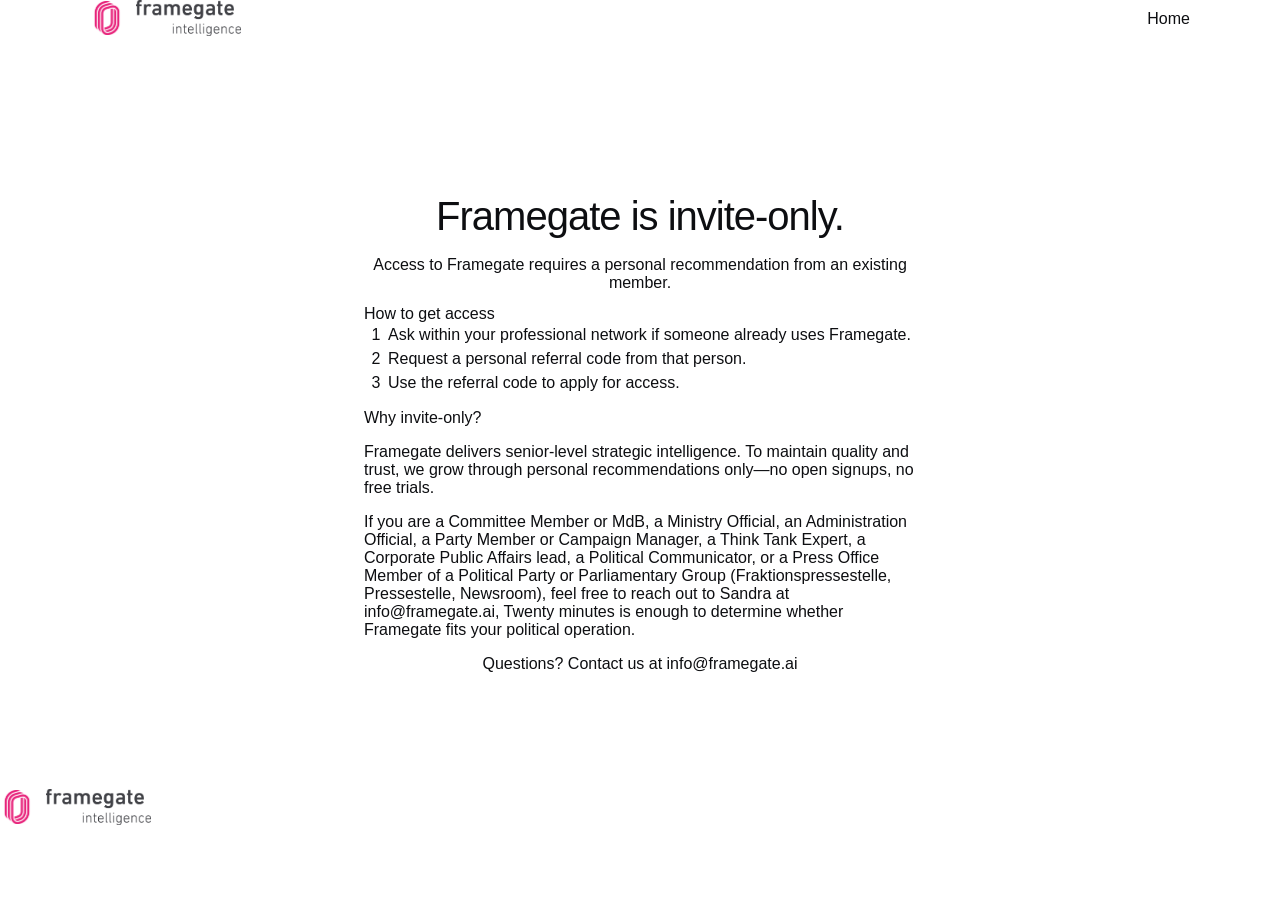
<file: access.html>
<!DOCTYPE html>
<html lang="en">
<head>
    <meta charset="UTF-8">
    <meta name="viewport" content="width=device-width, initial-scale=1.0">
    <title>Get Access—Framegate</title>
    <meta name="description" content="Request invite-only access to Framegate Intelligence.">
    <link rel="stylesheet" href="style.css">
    <style>
        body { background: #ffffff; }
        .lp-nav {
            background: #ffffff;
            border-bottom: 1px solid var(--border-light);
            padding: var(--space-4) var(--space-6);
            position: sticky;
            top: 0;
            z-index: 100;
        }
        .lp-nav-container {
            max-width: 1100px;
            margin: 0 auto;
            display: flex;
            justify-content: space-between;
            align-items: center;
        }
        .lp-nav-logo img { width:105px; height: auto; display: block; }
        .lp-nav-links {
            display: flex;
            gap: var(--space-6);
            align-items: center;
        }
        .lp-nav-links a,
        .lp-nav-links a:link,
        .lp-nav-links a:visited {
            text-decoration: none !important;
            color: var(--text-secondary);
            font-size: var(--text-sm);
            font-weight: var(--font-medium);
            transition: color 0.2s ease;
        }
        .lp-nav-links a:hover { color: var(--text-primary); }

        .access-page {
            max-width: 600px;
            margin: 0 auto;
            padding: 120px 24px 100px;
            text-align: center;
        }
        .access-page h1 {
            font-size: clamp(1.75rem, 3.5vw, 2.5rem);
            font-weight: var(--font-bold);
            color: var(--text-primary);
            letter-spacing: -0.025em;
            line-height: 1.2;
            margin-bottom: var(--space-6);
        }
        .access-page h1 .accent { color: var(--primary-500); }
        .access-subtitle {
            font-size: var(--text-lg);
            color: var(--text-secondary);
            line-height: var(--leading-relaxed);
            margin-bottom: var(--space-12);
        }
        .access-box {
            background: var(--bg-primary);
            border: 1px solid var(--border-light);
            border-radius: 12px;
            padding: var(--space-8);
            text-align: left;
            margin-bottom: var(--space-8);
        }
        .access-box h2 {
            font-size: var(--text-base);
            font-weight: var(--font-semibold);
            color: var(--text-primary);
            margin-bottom: var(--space-4);
        }
        .access-box p {
            font-size: var(--text-sm);
            color: var(--text-secondary);
            line-height: var(--leading-relaxed);
            margin-bottom: var(--space-4);
        }
        .access-box p:last-child { margin-bottom: 0; }
        .access-steps {
            list-style: none;
            margin: 0;
            padding: 0;
            counter-reset: steps;
        }
        .access-steps li {
            counter-increment: steps;
            font-size: var(--text-sm);
            color: var(--text-secondary);
            line-height: var(--leading-relaxed);
            padding: var(--space-3) 0;
            border-bottom: 1px solid var(--border-light);
            display: flex;
            gap: var(--space-3);
            align-items: baseline;
        }
        .access-steps li:last-child { border-bottom: none; }
        .access-steps li::before {
            content: counter(steps);
            font-size: var(--text-xs);
            font-weight: var(--font-bold);
            color: var(--primary-500);
            background: var(--primary-50);
            width: 24px;
            height: 24px;
            border-radius: 50%;
            display: flex;
            align-items: center;
            justify-content: center;
            flex-shrink: 0;
        }
        .access-contact {
            font-size: var(--text-sm);
            color: var(--text-tertiary);
            line-height: var(--leading-relaxed);
        }
        .access-contact a,
        .access-contact a:link,
        .access-contact a:visited {
            color: var(--primary-600) !important;
            text-decoration: none !important;
            font-weight: var(--font-medium);
        }
        .access-contact a:hover {
            text-decoration: underline !important;
        }

        .lp-footer {
            background: #ffffff;
            border-top: 1px solid var(--border-light);
            padding: var(--space-8) 24px;
        }
        .lp-footer-inner {
            max-width: 1100px;
            margin: 0 auto;
            display: flex;
            justify-content: space-between;
            align-items: flex-start;
            flex-wrap: wrap;
            gap: var(--space-6);
        }
        .lp-footer-left {
            font-size: var(--text-sm);
            color: var(--text-tertiary);
        }
        .lp-footer-left img {
            width:105px;
            height: auto;
            margin-bottom: var(--space-2);
            display: block;
            opacity: 1;
        }
        .lp-footer-right {
            font-size: var(--text-xs);
            color: var(--text-tertiary);
            text-align: right;
            line-height: var(--leading-relaxed);
        }
        .lp-footer-right a,
        .lp-footer-right a:link,
        .lp-footer-right a:visited {
            color: var(--text-tertiary) !important;
            text-decoration: none !important;
        }
        .lp-footer-right a:hover { color: var(--text-secondary) !important; }
        @media (max-width: 768px) {
            .access-page { padding: 80px 20px 60px; }
            .lp-footer-inner { flex-direction: column; }
            .lp-footer-right { text-align: left; }
        }
    </style>
<link rel="icon" type="image/png" href="assets/framegate-symbol.png"><style>.brand-lockup{display:inline-flex;align-items:center;gap:12px}.brand-lockup img.brand-symbol{width:34px;height:34px;object-fit:contain;margin:0}.brand-lockup img{margin-bottom:0}</style></head>
<body>

    <!-- ══════════ NAV ══════════ -->
    <nav class="lp-nav">
        <div class="lp-nav-container">
            <a href="/" class="lp-nav-logo">
                <span class="brand-lockup"><img class="brand-symbol" src="assets/framegate-symbol.png" alt=""><img src="assets/framegate-grau-20260904.jpg" alt="Framegate"></span>
            </a>
            <div class="lp-nav-links">
                <a href="/">Home</a>
            </div>
        </div>
    </nav>

    <!-- ══════════ ACCESS ══════════ -->
    <section class="access-page">
        <h1>Framegate is <span class="accent">invite-only</span>.</h1>
        <p class="access-subtitle">
            Access to Framegate requires a personal recommendation from an existing member.
        </p>

        <div class="access-box">
            <h2>How to get access</h2>
            <ol class="access-steps">
                <li>Ask within your professional network if someone already uses Framegate.</li>
                <li>Request a personal referral code from that person.</li>
                <li>Use the referral code to apply for access.</li>
            </ol>
        </div>

        <div class="access-box">
            <h2>Why invite-only?</h2>
            <p>Framegate delivers senior-level strategic intelligence. To maintain quality and trust, we grow through personal recommendations only—no open signups, no free trials.</p>
            <p>If you are a Committee Member or MdB, a Ministry Official, an Administration Official, a Party Member or Campaign Manager, a Think Tank Expert, a Corporate Public Affairs lead, a Political Communicator, or a Press Office Member of a Political Party or Parliamentary Group (Fraktionspressestelle, Pressestelle, Newsroom), feel free to reach out to Sandra at <a href="mailto:info@framegate.ai">info@framegate.ai</a>, Twenty minutes is enough to determine whether Framegate fits your political operation.</p>
        </div>

        <p class="access-contact">
            Questions? Contact us at <a href="mailto:info@framegate.ai">info@framegate.ai</a>
        </p>
    </section>

    <!-- ══════════ FOOTER ══════════ -->
    <footer class="lp-footer">
        <div class="lp-footer-inner">
            <div class="lp-footer-left">
                <span class="brand-lockup"><img class="brand-symbol" src="assets/framegate-symbol.png" alt=""><img src="assets/framegate-grau-20260904.jpg" alt="Framegate"></span>
                &copy; 2026 Framegate Intelligence UG (haftungsbeschr&auml;nkt)            </div>
            <div class="lp-footer-right">
                <a href="impressum.html">Impressum</a> &middot;
                <a href="mailto:info@framegate.ai">info@framegate.ai</a>
            </div>
        </div>
    </footer>

</body>
</html>
</file>
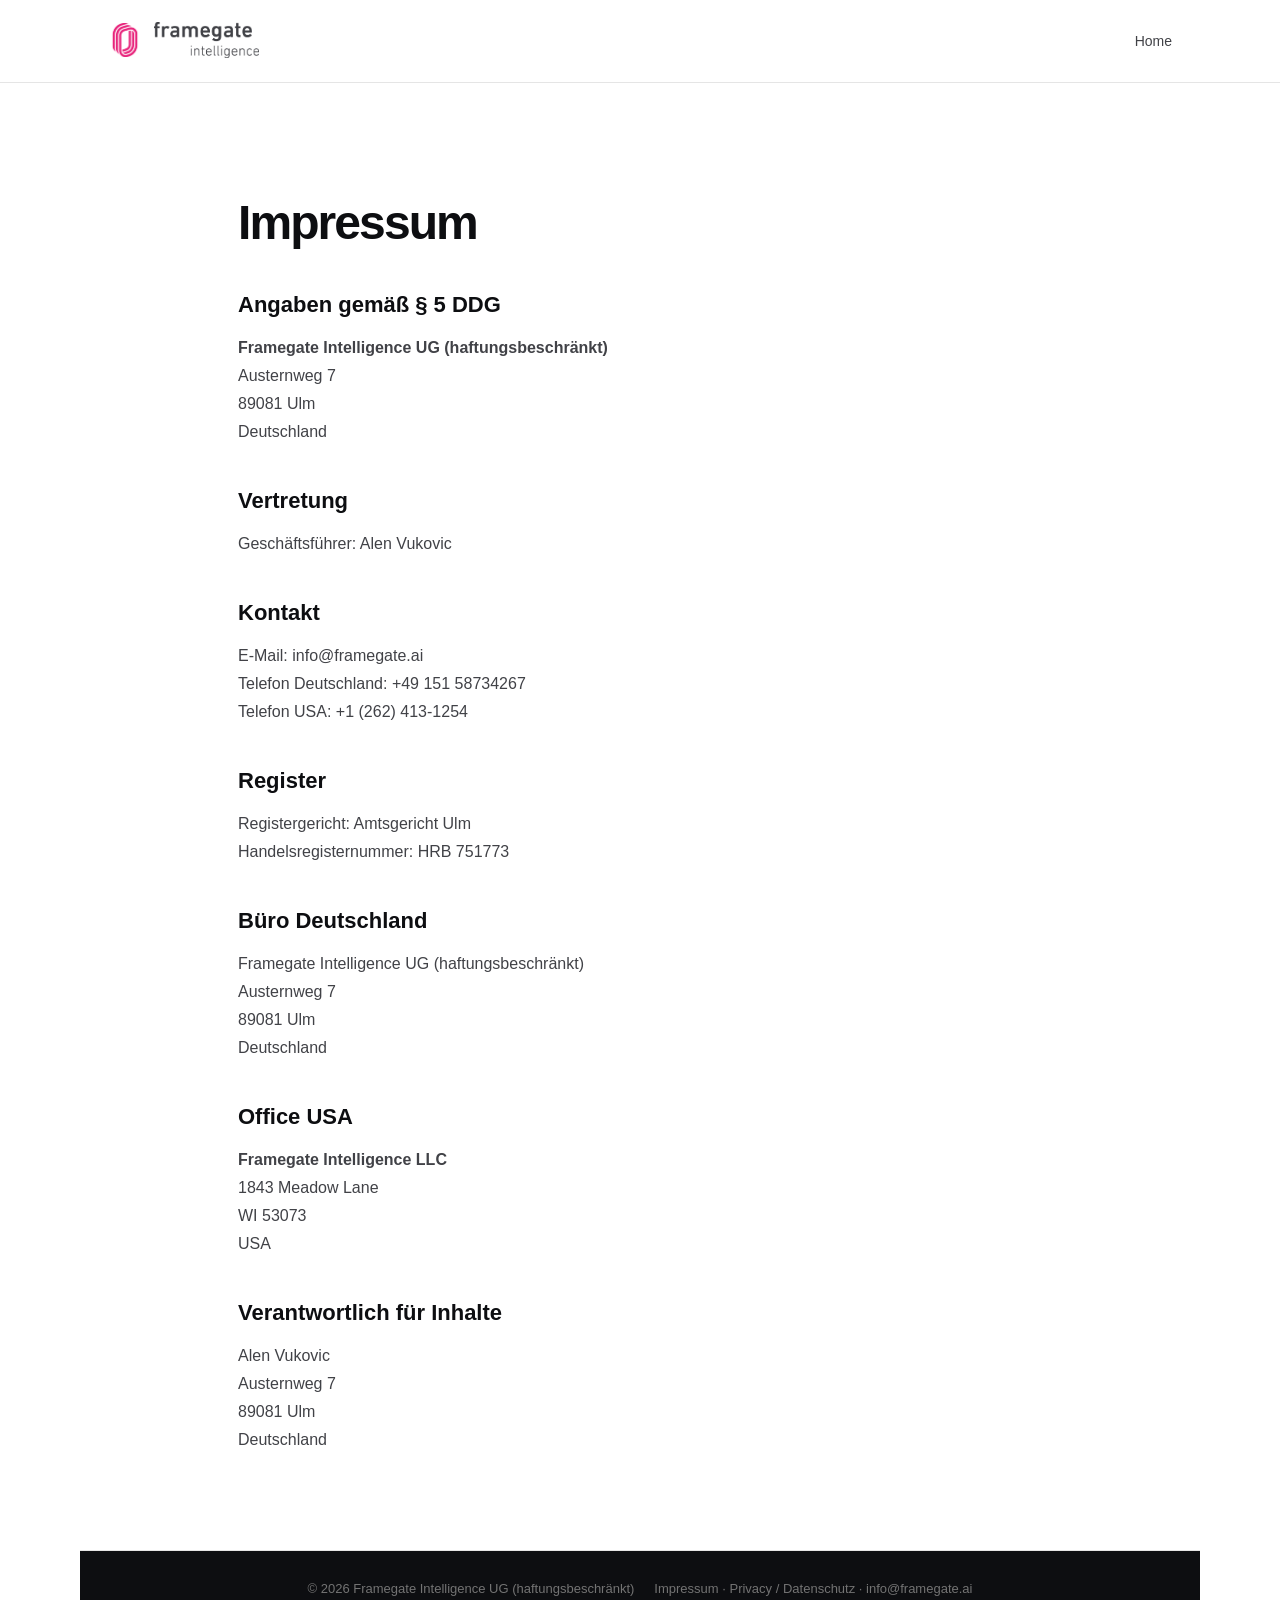
<file: impressum.html>
<!DOCTYPE html><html lang="de"><head><meta charset="UTF-8"><meta name="viewport" content="width=device-width,initial-scale=1.0"><title>Impressum | Framegate Intelligence</title><link rel="stylesheet" href="style.css"><style>body{background:#fff}.legal-wrap{max-width:860px;margin:0 auto;padding:80px 28px}.legal-nav{border-bottom:1px solid #e5e5e5;background:#fff}.legal-nav-in{max-width:1120px;margin:0 auto;padding:22px 28px;display:flex;justify-content:space-between;align-items:center}.legal-nav img{width:105px;height:auto}.legal-nav a{color:#414247!important;font-size:14px}.legal-wrap h1{font-size:48px;letter-spacing:-.04em;margin-bottom:34px}.legal-wrap h2{font-size:22px;margin-top:42px;margin-bottom:12px}.legal-wrap p{font-size:16px;line-height:1.75;color:#414247}.legal-footer{border-top:1px solid #e5e5e5;padding:30px 28px;font-size:13px;color:#737373}.legal-footer-in{max-width:1120px;margin:0 auto;display:flex;justify-content:space-between;gap:20px;flex-wrap:wrap}.legal-footer a{color:#737373!important}</style><link rel="icon" type="image/png" href="assets/framegate-symbol.png"><style>.brand-lockup{display:inline-flex;align-items:center;gap:12px}.brand-lockup img.brand-symbol{width:34px;height:34px;object-fit:contain;margin:0}.brand-lockup img{margin-bottom:0}</style></head><body><header class="legal-nav"><div class="legal-nav-in"><a href="/"><span class="brand-lockup"><img class="brand-symbol" src="assets/framegate-symbol.png" alt=""><img src="assets/framegate-grau-20260904.jpg" alt="Framegate"></span></a><a href="/">Home</a></div></header><main class="legal-wrap"><h1>Impressum</h1><h2>Angaben gemäß § 5 DDG</h2><p><strong>Framegate Intelligence UG (haftungsbeschränkt)</strong><br>Austernweg 7<br>89081 Ulm<br>Deutschland</p><h2>Vertretung</h2><p>Geschäftsführer: Alen Vukovic</p><h2>Kontakt</h2><p>E-Mail: <a href="mailto:info@framegate.ai">info@framegate.ai</a><br>Telefon Deutschland: <a href="tel:+4915158734267">+49 151 58734267</a><br>Telefon USA: <a href="tel:+12624131254">+1 (262) 413-1254</a></p><h2>Register</h2><p>Registergericht: Amtsgericht Ulm<br>Handelsregisternummer: HRB 751773</p><h2>Büro Deutschland</h2><p>Framegate Intelligence UG (haftungsbeschränkt)<br>Austernweg 7<br>89081 Ulm<br>Deutschland</p><h2>Office USA</h2><p><strong>Framegate Intelligence LLC</strong><br>1843 Meadow Lane<br>WI 53073<br>USA</p><h2>Verantwortlich für Inhalte</h2><p>Alen Vukovic<br>Austernweg 7<br>89081 Ulm<br>Deutschland</p></main><footer class="legal-footer"><div class="legal-footer-in"><span>© 2026 Framegate Intelligence UG (haftungsbeschränkt)</span><span><a href="impressum.html">Impressum</a> · <a href="privacy.html">Privacy / Datenschutz</a> · <a href="mailto:info@framegate.ai">info@framegate.ai</a></span></div></footer></body></html>
</file>
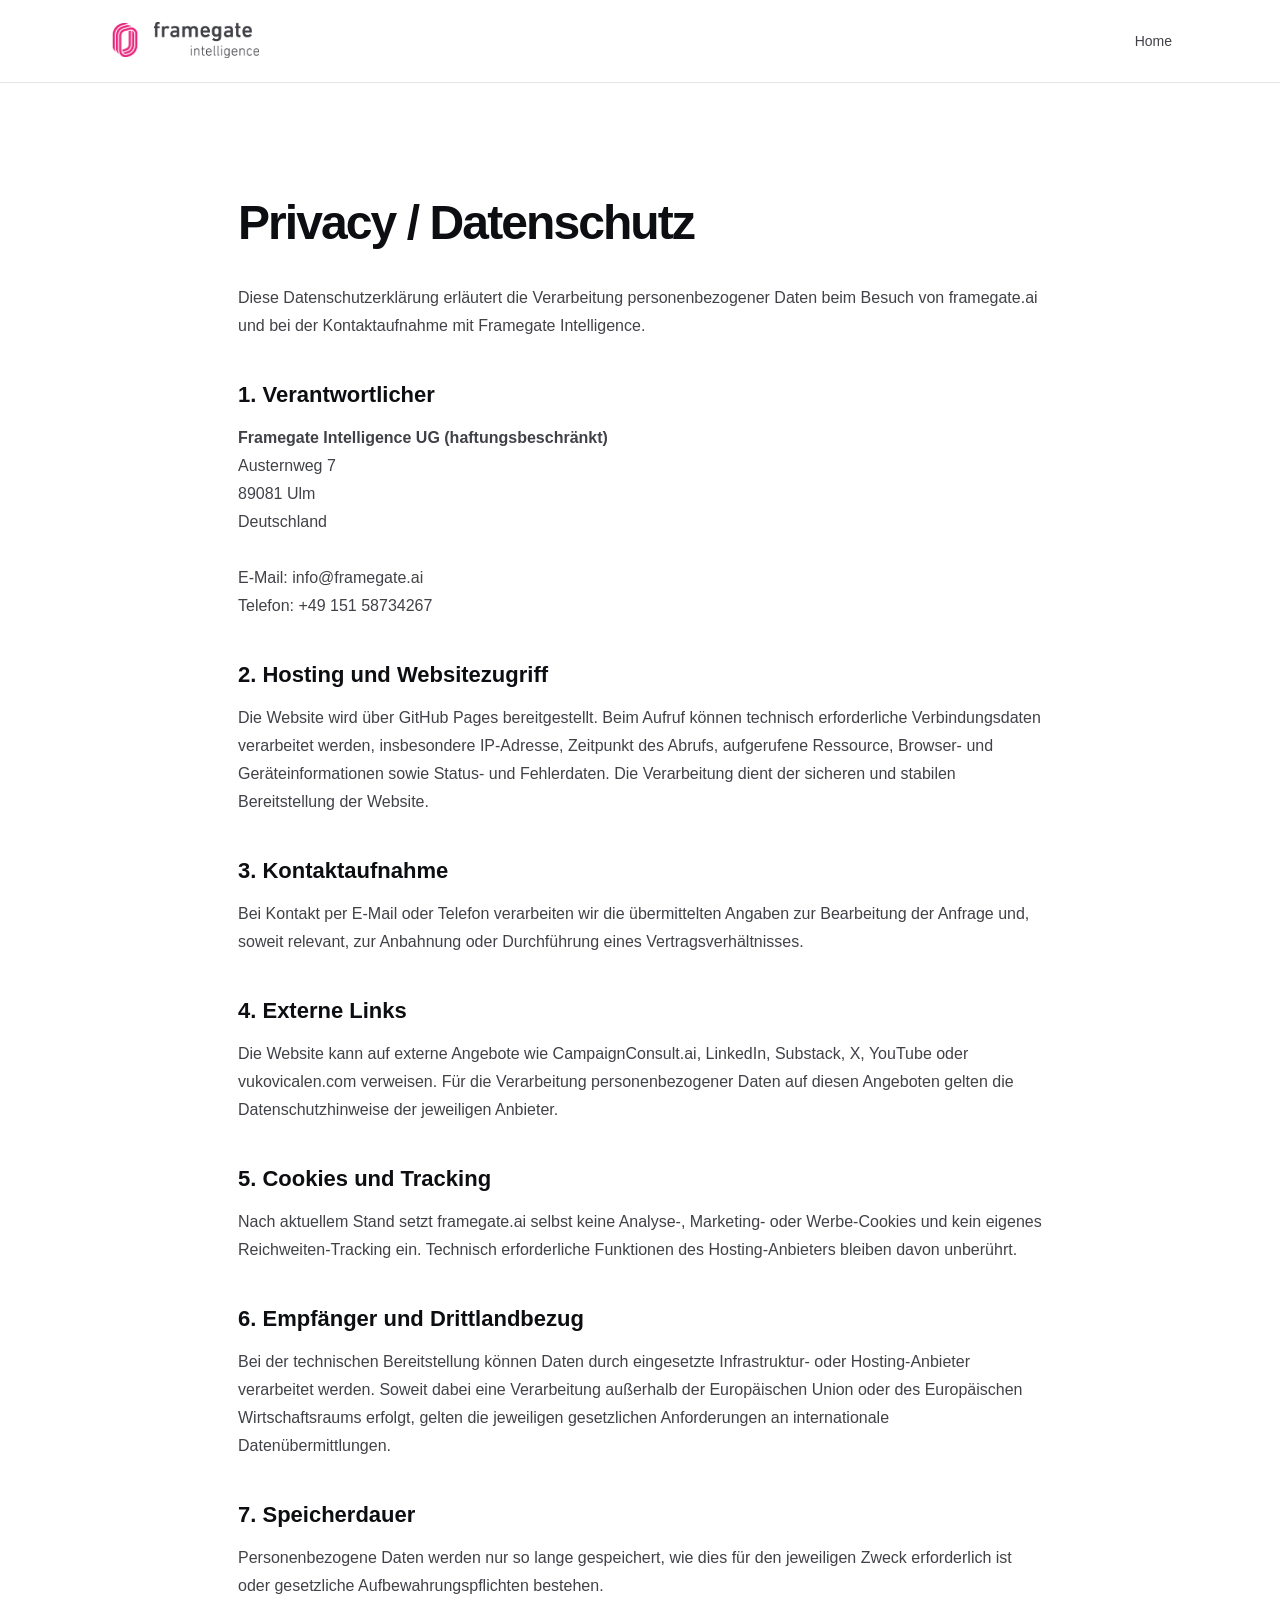
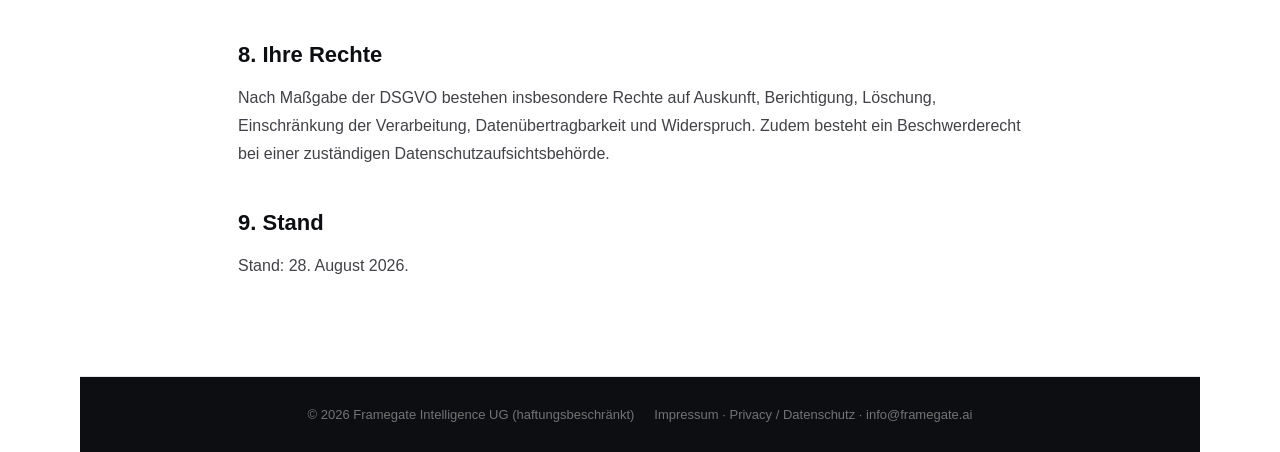
<file: privacy.html>
<!DOCTYPE html><html lang="de"><head><meta charset="UTF-8"><meta name="viewport" content="width=device-width,initial-scale=1.0"><title>Privacy / Datenschutz | Framegate Intelligence</title><link rel="stylesheet" href="style.css"><style>body{background:#fff}.legal-wrap{max-width:860px;margin:0 auto;padding:80px 28px}.legal-nav{border-bottom:1px solid #e5e5e5;background:#fff}.legal-nav-in{max-width:1120px;margin:0 auto;padding:22px 28px;display:flex;justify-content:space-between;align-items:center}.legal-nav img{width:105px;height:auto}.legal-nav a{color:#414247!important;font-size:14px}.legal-wrap h1{font-size:48px;letter-spacing:-.04em;margin-bottom:34px}.legal-wrap h2{font-size:22px;margin-top:42px;margin-bottom:12px}.legal-wrap p,.legal-wrap li{font-size:16px;line-height:1.75;color:#414247}.legal-wrap ul{padding-left:22px}.legal-footer{border-top:1px solid #e5e5e5;padding:30px 28px;font-size:13px;color:#737373}.legal-footer-in{max-width:1120px;margin:0 auto;display:flex;justify-content:space-between;gap:20px;flex-wrap:wrap}.legal-footer a{color:#737373!important}</style><link rel="icon" type="image/png" href="assets/framegate-symbol.png"><style>.brand-lockup{display:inline-flex;align-items:center;gap:12px}.brand-lockup img.brand-symbol{width:34px;height:34px;object-fit:contain;margin:0}.brand-lockup img{margin-bottom:0}</style></head><body><header class="legal-nav"><div class="legal-nav-in"><a href="/"><span class="brand-lockup"><img class="brand-symbol" src="assets/framegate-symbol.png" alt=""><img src="assets/framegate-grau-20260904.jpg" alt="Framegate"></span></a><a href="/">Home</a></div></header><main class="legal-wrap"><h1>Privacy / Datenschutz</h1><p>Diese Datenschutzerklärung erläutert die Verarbeitung personenbezogener Daten beim Besuch von framegate.ai und bei der Kontaktaufnahme mit Framegate Intelligence.</p><h2>1. Verantwortlicher</h2><p><strong>Framegate Intelligence UG (haftungsbeschränkt)</strong><br>Austernweg 7<br>89081 Ulm<br>Deutschland<br><br>E-Mail: <a href="mailto:info@framegate.ai">info@framegate.ai</a><br>Telefon: +49 151 58734267</p><h2>2. Hosting und Websitezugriff</h2><p>Die Website wird über GitHub Pages bereitgestellt. Beim Aufruf können technisch erforderliche Verbindungsdaten verarbeitet werden, insbesondere IP-Adresse, Zeitpunkt des Abrufs, aufgerufene Ressource, Browser- und Geräteinformationen sowie Status- und Fehlerdaten. Die Verarbeitung dient der sicheren und stabilen Bereitstellung der Website.</p><h2>3. Kontaktaufnahme</h2><p>Bei Kontakt per E-Mail oder Telefon verarbeiten wir die übermittelten Angaben zur Bearbeitung der Anfrage und, soweit relevant, zur Anbahnung oder Durchführung eines Vertragsverhältnisses.</p><h2>4. Externe Links</h2><p>Die Website kann auf externe Angebote wie CampaignConsult.ai, LinkedIn, Substack, X, YouTube oder vukovicalen.com verweisen. Für die Verarbeitung personenbezogener Daten auf diesen Angeboten gelten die Datenschutzhinweise der jeweiligen Anbieter.</p><h2>5. Cookies und Tracking</h2><p>Nach aktuellem Stand setzt framegate.ai selbst keine Analyse-, Marketing- oder Werbe-Cookies und kein eigenes Reichweiten-Tracking ein. Technisch erforderliche Funktionen des Hosting-Anbieters bleiben davon unberührt.</p><h2>6. Empfänger und Drittlandbezug</h2><p>Bei der technischen Bereitstellung können Daten durch eingesetzte Infrastruktur- oder Hosting-Anbieter verarbeitet werden. Soweit dabei eine Verarbeitung außerhalb der Europäischen Union oder des Europäischen Wirtschaftsraums erfolgt, gelten die jeweiligen gesetzlichen Anforderungen an internationale Datenübermittlungen.</p><h2>7. Speicherdauer</h2><p>Personenbezogene Daten werden nur so lange gespeichert, wie dies für den jeweiligen Zweck erforderlich ist oder gesetzliche Aufbewahrungspflichten bestehen.</p><h2>8. Ihre Rechte</h2><p>Nach Maßgabe der DSGVO bestehen insbesondere Rechte auf Auskunft, Berichtigung, Löschung, Einschränkung der Verarbeitung, Datenübertragbarkeit und Widerspruch. Zudem besteht ein Beschwerderecht bei einer zuständigen Datenschutzaufsichtsbehörde.</p><h2>9. Stand</h2><p>Stand: 28. August 2026.</p></main><footer class="legal-footer"><div class="legal-footer-in"><span>© 2026 Framegate Intelligence UG (haftungsbeschränkt)</span><span><a href="impressum.html">Impressum</a> · <a href="privacy.html">Privacy / Datenschutz</a> · <a href="mailto:info@framegate.ai">info@framegate.ai</a></span></div></footer></body></html>
</file>
<file: style.css>
:root {
  --ink: #0d0e11;
  --charcoal: #202126;
  --slate: #5e6068;
  --muted: #8e8f95;
  --line: #d8d5cf;
  --paper: #f2efe9;
  --white: #ffffff;
  --pink: #ed1978;
  --pink-dark: #c60e60;
}

* { box-sizing: border-box; }
html { scroll-behavior: smooth; }
body {
  margin: 0;
  background: var(--paper);
  color: var(--ink);
  font-family: "Helvetica Neue", Helvetica, Arial, sans-serif;
  text-rendering: optimizeLegibility;
}
a { color: inherit; text-decoration: none; }
img { display: block; }
main { overflow: hidden; }
em { color: var(--pink); font-style: normal; }

.eyebrow {
  margin: 0;
  color: var(--pink);
  font-size: 10px;
  line-height: 1;
  font-weight: 800;
  letter-spacing: .22em;
}

.site-header {
  position: sticky;
  top: 0;
  z-index: 50;
  height: 74px;
  padding: 0 clamp(20px, 4vw, 66px);
  display: grid;
  grid-template-columns: auto 1fr auto;
  align-items: center;
  gap: 38px;
  background: rgba(242, 239, 233, .94);
  border-bottom: 1px solid rgba(13, 14, 17, .13);
  backdrop-filter: blur(16px);
}
.brand { display: flex; align-items: center; gap: 11px; }
.brand img { width: 34px; height: 34px; object-fit: contain; }
.brand span { font-size: 11px; font-weight: 800; letter-spacing: .18em; }
.site-header nav { display: flex; justify-content: center; gap: clamp(18px, 2.8vw, 40px); }
.site-header nav a { color: var(--slate); font-size: 12px; transition: color 160ms ease; }
.site-header nav a:hover { color: var(--pink); }
.header-cta {
  display: inline-flex;
  align-items: center;
  gap: 9px;
  padding: 10px 0;
  border-bottom: 1px solid var(--pink);
  color: var(--pink);
  font-size: 12px;
  font-weight: 700;
}

.hero {
  position: relative;
  min-height: calc(100vh - 74px);
  padding: clamp(80px, 10vh, 130px) clamp(24px, 7vw, 112px) 80px;
  display: flex;
  align-items: center;
}
.hero-copy { position: relative; z-index: 2; width: min(1020px, 82vw); }
.hero h1 {
  margin: 0;
  font-size: clamp(70px, 10.3vw, 158px);
  line-height: .83;
  letter-spacing: -.075em;
  font-weight: 680;
}
.hero h1 strong { color: var(--pink); font-weight: 680; }
.hero h1 span { color: var(--ink); font-weight: 680; }
.hero-category {
  max-width: 650px;
  margin: 45px 0 0;
  font-size: clamp(20px, 2.2vw, 31px);
  line-height: 1.25;
  letter-spacing: -.025em;
}
.text-link {
  width: fit-content;
  margin-top: 42px;
  padding-bottom: 7px;
  display: inline-flex;
  align-items: center;
  gap: 10px;
  color: var(--pink);
  border-bottom: 1px solid currentColor;
  font-size: 13px;
  font-weight: 700;
}
.hero-mark { position: absolute; right: -4vw; top: 10%; width: min(49vw, 690px); opacity: .075; }
.hero-mark img { width: 100%; height: auto; }
.scroll-cue { position: absolute; right: clamp(24px, 4vw, 68px); bottom: 36px; display: flex; align-items: center; gap: 12px; transform: rotate(90deg); transform-origin: right center; }
.scroll-cue span { font-size: 8px; font-weight: 800; letter-spacing: .24em; }
.scroll-cue i { width: 54px; height: 1px; background: var(--ink); }

.transit-section {
  background: var(--ink);
  color: var(--white);
  padding: clamp(100px, 13vw, 190px) clamp(24px, 7vw, 112px);
}
.statement-wrap { max-width: 1340px; margin: 0 auto; }
.statement-wrap h2, .decision-intro h2, .receptivity-intro h2, .architecture-heading h2, .evidence-heading h2,
.action-section h2, .product-copy h2, .final-cta h2 {
  margin: 0;
  font-size: clamp(40px, 5.5vw, 86px);
  line-height: .92;
  letter-spacing: -.064em;
  font-weight: 640;
}
.transit-thesis {
  max-width: 880px;
  margin: 68px 0 0 auto;
  font-size: clamp(27px, 3vw, 43px);
  line-height: 1.14;
  letter-spacing: -.035em;
}
.statement-lead {
  max-width: 720px;
  margin: 30px 0 0 auto;
  color: #bbbcc1;
  font-size: clamp(19px, 2vw, 27px);
  line-height: 1.4;
  letter-spacing: -.02em;
}
.transit-flow {
  max-width: 1340px;
  margin: clamp(90px, 11vw, 150px) auto 0;
  padding-top: 20px;
  border-top: 1px solid #484950;
}
.transit-flow svg { width: 100%; height: auto; display: block; overflow: visible; }
.flow-ribbon { fill: var(--pink); opacity: .58; }
.flow-ribbon.flow-soft { opacity: .28; }
.flow-node { fill: #17181d; stroke: #484950; stroke-width: 1.5; }
.flow-accent { fill: var(--pink); }
.flow-rule { stroke: #484950; stroke-width: 1; }
.flow-kicker { fill: #85878f; font-size: 11px; font-weight: 700; letter-spacing: 1.4px; }
.flow-label { fill: var(--white); font-size: 13px; font-weight: 600; }
.flow-copy { fill: var(--white); font-size: 16px; font-weight: 400; }
.flow-small { fill: #9d9fa6; font-size: 11px; font-weight: 400; }
.transit-flow-mobile { display: none; }
.transit-close { max-width: 1340px; margin: 54px auto 0; display: flex; justify-content: space-between; gap: 30px; font-size: clamp(17px, 1.7vw, 24px); }
.transit-close p { margin: 0; color: #8e9097; }
.transit-close strong { color: var(--white); font-weight: 500; }

.decision-section { padding: clamp(100px, 13vw, 185px) clamp(24px, 7vw, 112px); background: var(--paper); }
.decision-intro, .decision-logic { max-width: 1340px; margin-left: auto; margin-right: auto; }
.decision-intro > p {
  max-width: 760px;
  margin: 42px 0 0 auto;
  color: var(--slate);
  font-size: clamp(18px, 1.9vw, 26px);
  line-height: 1.45;
  letter-spacing: -.015em;
}
.decision-logic { margin-top: clamp(80px, 9vw, 130px); border-top: 1px solid var(--ink); }
.decision-logic article {
  min-height: 190px;
  display: grid;
  grid-template-columns: 70px minmax(260px, .85fr) 1.15fr;
  gap: 30px;
  align-items: center;
  border-bottom: 1px solid var(--line);
}
.decision-logic article > span { color: var(--pink); font-size: 10px; font-weight: 800; letter-spacing: .14em; }
.decision-logic h3 { margin: 0; font-size: clamp(26px, 3vw, 43px); line-height: 1; letter-spacing: -.045em; font-weight: 600; }
.decision-logic p { max-width: 570px; margin: 0; color: var(--slate); font-size: 16px; line-height: 1.55; }

.receptivity-section { padding: clamp(100px, 13vw, 185px) clamp(24px, 7vw, 112px); background: var(--white); }
.receptivity-intro, .receptivity-proof { max-width: 1340px; margin-left: auto; margin-right: auto; }
.receptivity-intro > p:last-child {
  max-width: 680px;
  margin: 42px 0 0 auto;
  color: var(--slate);
  font-size: clamp(18px, 1.9vw, 26px);
  line-height: 1.45;
  letter-spacing: -.015em;
}
.receptivity-proof { margin-top: clamp(90px, 10vw, 150px); border-top: 1px solid var(--ink); }
.proof-head { min-height: 58px; display: flex; justify-content: space-between; align-items: center; border-bottom: 1px solid var(--line); color: var(--muted); font-size: 9px; font-weight: 800; letter-spacing: .17em; }
.receptivity-proof article { min-height: 205px; display: grid; grid-template-columns: 80px 1fr auto; gap: 32px; align-items: center; border-bottom: 1px solid var(--line); }
.proof-number { color: var(--pink); font-size: 11px; font-weight: 800; letter-spacing: .14em; }
.receptivity-proof h3 { margin: 0 0 9px; font-size: clamp(28px, 3.2vw, 48px); letter-spacing: -.045em; }
.receptivity-proof p { max-width: 540px; margin: 0; color: var(--slate); font-size: 15px; line-height: 1.55; }
.receptivity-proof article > strong { width: 190px; color: var(--pink); font-size: 9px; letter-spacing: .15em; text-align: right; }

.majority-section {
  position: relative;
  min-height: 92vh;
  padding: clamp(90px, 12vw, 170px) clamp(24px, 7vw, 112px);
  display: flex;
  flex-direction: column;
  justify-content: center;
  background: var(--pink);
  color: var(--white);
  overflow: hidden;
}
.majority-section > img { position: absolute; right: -6vw; top: 4%; width: min(58vw, 820px); opacity: .18; filter: brightness(0) invert(1); }
.majority-section .eyebrow { color: var(--white); opacity: .72; }
.majority-section h2 { position: relative; margin: 0; font-size: clamp(60px, 9.4vw, 138px); line-height: .82; letter-spacing: -.078em; font-weight: 650; }
.majority-section > p:last-child { position: relative; margin: 62px 0 0; font-size: clamp(18px, 2vw, 28px); letter-spacing: -.02em; }

.architecture-section { padding: clamp(100px, 13vw, 185px) clamp(24px, 7vw, 112px); background: var(--paper); }
.architecture-heading { max-width: 1340px; margin: 0 auto; }
.architecture-heading > p:last-child, .evidence-heading > p:last-child {
  max-width: 680px;
  margin: 40px 0 0 auto;
  color: var(--slate);
  font-size: clamp(18px, 1.9vw, 26px);
  line-height: 1.45;
  letter-spacing: -.015em;
}
.architecture-field { position: relative; max-width: 1260px; min-height: 670px; margin: 105px auto 0; border: 1px solid var(--line); background: rgba(255,255,255,.46); }
.architecture-field::before, .architecture-field::after { content: ""; position: absolute; inset: 12%; border: 1px solid rgba(237,25,120,.22); border-radius: 50%; }
.architecture-field::after { inset: 25%; border-color: rgba(237,25,120,.42); }
.architecture-item { position: absolute; min-width: 190px; padding: 14px 16px; display: flex; flex-direction: column; gap: 8px; background: var(--paper); border: 1px solid var(--line); z-index: 2; }
.architecture-item span { color: var(--pink); font-size: 9px; font-weight: 800; letter-spacing: .14em; }
.architecture-item strong { font-size: 15px; }
.item-1 { left: 4%; top: 8%; }.item-2 { right: 4%; top: 8%; }.item-3 { left: 2%; top: 43%; }
.item-4 { right: 2%; top: 43%; }.item-5 { left: 12%; bottom: 7%; }.item-6 { left: calc(50% - 95px); bottom: 3%; }.item-7 { right: 12%; bottom: 7%; }
.architecture-core { position: absolute; left: 50%; top: 44%; transform: translate(-50%, -50%); z-index: 3; display: flex; flex-direction: column; align-items: center; gap: 18px; }
.architecture-core img { width: 118px; height: 118px; object-fit: contain; }
.architecture-core span { color: var(--pink); font-size: 9px; font-weight: 800; letter-spacing: .18em; }

.evidence-section { padding: clamp(100px, 13vw, 185px) clamp(24px, 7vw, 112px); background: var(--white); }
.evidence-heading, .analysis-artifact { max-width: 1340px; margin-left: auto; margin-right: auto; }
.analysis-artifact { margin-top: 100px; background: var(--ink); color: var(--white); box-shadow: 0 35px 80px rgba(13,14,17,.16); }
.artifact-top { min-height: 62px; padding: 0 26px; display: flex; justify-content: space-between; align-items: center; border-bottom: 1px solid #414249; color: #85878f; font-size: 9px; font-weight: 800; letter-spacing: .16em; }
.artifact-question { padding: 42px 28px 52px; font-size: clamp(30px, 4.2vw, 64px); line-height: 1; letter-spacing: -.05em; }
.artifact-grid { display: grid; grid-template-columns: repeat(3, 1fr); border-top: 1px solid #414249; }
.artifact-grid article { min-height: 260px; padding: 28px; display: flex; flex-direction: column; justify-content: space-between; border-left: 1px solid #414249; }
.artifact-grid article:first-child { border-left: 0; }
.artifact-grid span { color: #85878f; font-size: 9px; font-weight: 800; letter-spacing: .16em; }
.artifact-grid strong { max-width: 330px; font-size: clamp(20px, 2.1vw, 31px); line-height: 1.15; letter-spacing: -.03em; font-weight: 520; }
.artifact-grid .artifact-focus { background: var(--pink); }
.artifact-grid .artifact-focus span { color: rgba(255,255,255,.65); }
.artifact-source { padding: 24px 28px; display: flex; align-items: center; gap: 14px; color: #a7a8ae; font-size: 9px; font-weight: 800; letter-spacing: .15em; }
.artifact-source i { width: 35px; height: 1px; background: var(--pink); }

.action-section { min-height: 76vh; padding: clamp(100px, 13vw, 185px) clamp(24px, 7vw, 112px); display: grid; grid-template-columns: 1.3fr .7fr; gap: 80px; align-items: end; background: var(--paper); }
.action-section > p { max-width: 520px; margin: 0 0 12px; color: var(--slate); font-size: clamp(18px, 1.9vw, 26px); line-height: 1.45; }

.product-section { padding: clamp(100px, 12vw, 170px) clamp(24px, 7vw, 112px); display: grid; grid-template-columns: .9fr 1.1fr; gap: clamp(60px, 8vw, 120px); align-items: center; background: var(--ink); color: var(--white); }
.product-copy > p:not(.eyebrow) { max-width: 600px; margin: 36px 0 0; color: #b5b6bc; font-size: 18px; line-height: 1.55; }
.light-link { color: var(--pink); }
.product-ui { background: #1b1c21; border: 1px solid #484950; box-shadow: 0 35px 90px rgba(0,0,0,.36); }
.ui-bar { min-height: 58px; padding: 0 21px; display: flex; justify-content: space-between; align-items: center; border-bottom: 1px solid #484950; color: #888a91; font-size: 8px; font-weight: 800; letter-spacing: .16em; }
.ui-prompt { padding: 30px 24px; border-bottom: 1px solid #484950; color: #d2d3d6; font-size: 15px; }
.ui-answer { padding: 43px 25px 48px; }
.ui-answer > span { color: var(--pink); font-size: 9px; font-weight: 800; letter-spacing: .17em; }
.ui-answer h3 { margin: 22px 0 20px; font-size: clamp(29px, 3.4vw, 49px); line-height: 1; letter-spacing: -.05em; font-weight: 560; }
.ui-answer p { margin: 0; color: #a8a9af; font-size: 14px; }
.ui-actions { padding: 17px; display: flex; flex-wrap: wrap; gap: 7px; border-top: 1px solid #484950; }
.ui-actions span, .ui-actions b { padding: 8px 10px; border: 1px solid #4b4c52; color: #b9bac0; font-size: 8px; letter-spacing: .12em; }
.ui-actions b { background: var(--pink); border-color: var(--pink); color: var(--white); }

.final-cta { min-height: 85vh; padding: clamp(100px, 13vw, 185px) clamp(24px, 7vw, 112px); display: flex; flex-direction: column; justify-content: center; background: var(--white); }
.final-cta a { width: fit-content; margin-top: 58px; padding-bottom: 8px; display: inline-flex; align-items: center; gap: 11px; color: var(--pink); border-bottom: 1px solid currentColor; font-size: 14px; font-weight: 700; }

footer { padding: 58px clamp(24px, 7vw, 112px) 30px; display: grid; grid-template-columns: 1.2fr 1fr; gap: 48px; background: var(--ink); color: var(--white); }
.footer-brand { display: flex; align-items: center; gap: 12px; }
.footer-brand img { width: 42px; height: 42px; object-fit: contain; }
.footer-brand span { font-size: 11px; font-weight: 800; letter-spacing: .18em; }
.footer-links { display: flex; justify-content: flex-end; flex-wrap: wrap; gap: 14px 28px; color: #a9abb1; font-size: 12px; }
.footer-links a:hover { color: var(--pink); }
.footer-bottom { grid-column: 1 / -1; padding-top: 25px; display: flex; justify-content: space-between; gap: 20px; border-top: 1px solid #3c3d43; color: #777981; font-size: 10px; }

@media (max-width: 980px) {
  .site-header nav { display: none; }
  .site-header { grid-template-columns: 1fr auto; }
  .hero-copy { width: 94vw; }
  .product-section, .action-section { grid-template-columns: 1fr; }
  .action-section { align-items: start; }
}

@media (max-width: 720px) {
  .site-header { height: 68px; padding: 0 18px; }
  .brand img { width: 30px; height: 30px; }
  .brand span { font-size: 8px; letter-spacing: .14em; }
  .header-cta { font-size: 0; }
  .hero { min-height: calc(100vh - 68px); padding: 70px 20px 60px; align-items: flex-start; }
  .hero-copy { width: 100%; }
  .hero h1 { font-size: clamp(64px, 22vw, 98px); }
  .hero-category { margin-top: 36px; font-size: 21px; }
  .hero-mark { width: 72vw; top: 9%; right: -18vw; }
  .scroll-cue { display: none; }
  .statement-wrap h2, .decision-intro h2, .receptivity-intro h2, .architecture-heading h2, .evidence-heading h2,
  .action-section h2, .product-copy h2, .final-cta h2 { font-size: clamp(38px, 11vw, 56px); }
  .transit-thesis, .statement-lead, .decision-intro > p, .receptivity-intro > p:last-child, .architecture-heading > p:last-child, .evidence-heading > p:last-child { margin-left: 0; }
  .transit-flow { padding-top: 0; border-top: 0; }
  .transit-flow svg { display: none; }
  .transit-flow-mobile { display: grid; border-top: 1px solid #484950; }
  .transit-flow-mobile > div { padding: 28px 0; display: grid; grid-template-columns: 42px 1fr; gap: 8px 12px; border-bottom: 1px solid #3a3b41; }
  .transit-flow-mobile span { grid-row: 1 / 3; color: var(--pink); font-size: 10px; font-weight: 800; letter-spacing: .14em; }
  .transit-flow-mobile strong { font-size: 20px; font-weight: 600; letter-spacing: -.02em; }
  .transit-flow-mobile p { margin: 0; color: #9d9fa6; font-size: 15px; line-height: 1.5; }
  .transit-close { flex-direction: column; }
  .decision-logic article { min-height: auto; padding: 28px 0; grid-template-columns: 42px 1fr; gap: 12px 14px; }
  .decision-logic article > span { grid-row: 1 / 3; }
  .decision-logic h3 { font-size: 28px; }
  .decision-logic p { grid-column: 2; }
  .receptivity-proof article { grid-template-columns: 45px 1fr; gap: 14px; padding: 28px 0; }
  .receptivity-proof article > strong { grid-column: 2; width: auto; text-align: left; }
  .proof-head span:last-child { display: none; }
  .majority-section { min-height: 78vh; }
  .majority-section h2 { font-size: clamp(56px, 17vw, 88px); }
  .majority-section > img { width: 92vw; right: -30vw; top: 15%; }
  .architecture-field { min-height: auto; padding: 22px; display: grid; grid-template-columns: 1fr; gap: 8px; }
  .architecture-field::before, .architecture-field::after { display: none; }
  .architecture-item { position: static; min-width: 0; }
  .architecture-core { position: static; transform: none; grid-row: 1; padding: 30px 0; }
  .artifact-grid { grid-template-columns: 1fr; }
  .artifact-grid article { min-height: 200px; border-left: 0; border-top: 1px solid #414249; }
  .artifact-question { padding-bottom: 36px; }
  .artifact-source { flex-wrap: wrap; }
  .product-section { gap: 60px; }
  .final-cta { min-height: 75vh; }
  footer { grid-template-columns: 1fr; }
  .footer-links { justify-content: flex-start; }
  .footer-bottom { grid-column: 1; flex-direction: column; }
}

@media (prefers-reduced-motion: reduce) { html { scroll-behavior: auto; } }

.legal-page { min-height: 100vh; background: var(--paper); }
.legal-header { min-height: 82px; padding: 0 max(24px, calc((100vw - 1120px) / 2)); display: flex; align-items: center; justify-content: space-between; gap: 28px; border-bottom: 1px solid var(--line); }
.legal-header > a:last-child { display: inline-flex; align-items: center; gap: 7px; color: var(--slate); font-size: 13px; font-weight: 700; }
.legal-content { max-width: 850px; margin: 0 auto; padding: 94px 28px 110px; }
.legal-content h1 { margin: 0 0 58px; font-size: clamp(48px, 7vw, 78px); letter-spacing: -.055em; }
.legal-content section { display: grid; grid-template-columns: 250px 1fr; gap: 34px; padding: 30px 0; border-top: 1px solid var(--line); }
.legal-content h2 { margin: 0; font-size: 17px; letter-spacing: -.01em; }
.legal-content p { margin: 0; color: var(--slate); font-size: 15px; line-height: 1.75; }
.legal-content p strong { color: var(--ink); }
.legal-content a { color: var(--pink); }
.legal-intro { margin: -25px 0 48px !important; max-width: 680px; font-size: 17px !important; }
.legal-footer { max-width: 1120px; margin: 0 auto; padding: 28px 24px 34px; border-top: 1px solid var(--line); display: flex; justify-content: space-between; gap: 20px; color: var(--muted); font-size: 11px; }
.legal-footer a:hover { color: var(--pink); }

@media (max-width: 700px) {
  .legal-header { min-height: 70px; padding: 0 18px; }
  .legal-content { padding-top: 68px; }
  .legal-content section { grid-template-columns: 1fr; gap: 12px; }
  .legal-footer { flex-direction: column; }
}
</file>
